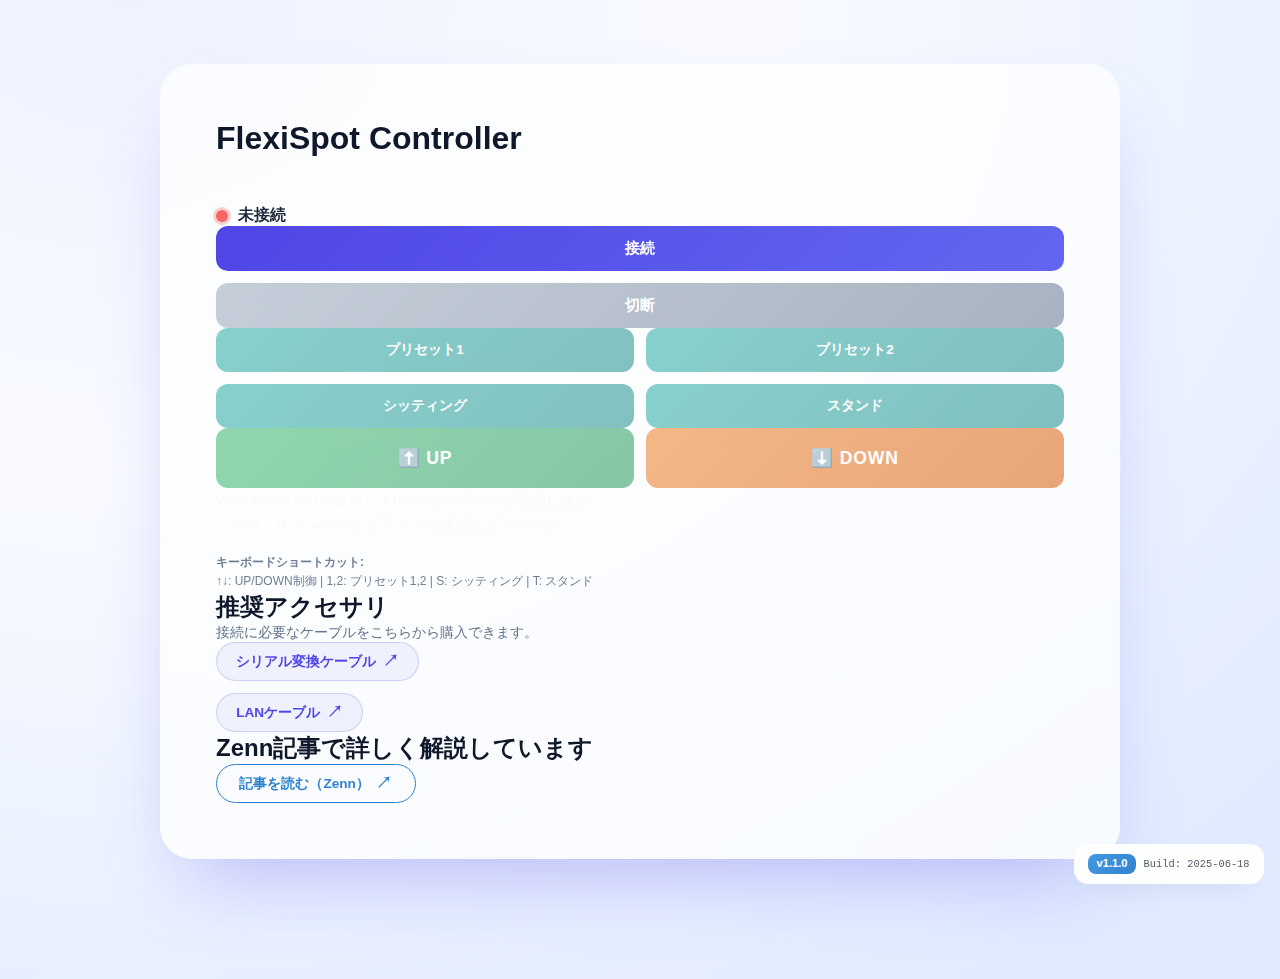
<file: public/index.html>
<!DOCTYPE html>
<html lang="ja">
<head>
    <!-- Google tag (gtag.js) -->
    <script async src="https://www.googletagmanager.com/gtag/js?id=G-ZR12H52ZN2"></script>
    <script>
    window.dataLayer = window.dataLayer || [];
    function gtag(){dataLayer.push(arguments);}
    gtag('js', new Date());

      gtag('config', 'G-ZR12H52ZN2');
    </script>
    <meta charset="UTF-8">
    <meta name="viewport" content="width=device-width, initial-scale=1.0">
    <title>FlexiSpot Controller</title>
    <link rel="stylesheet" href="css/styles.css">
</head>
<body>
    <div class="container">
        <header>
            <h1>FlexiSpot Controller</h1>
        </header>

        <main>
            <!-- 接続状態セクション -->
            <section class="connection-section">
                <div class="status-indicator">
                    <span id="connection-status" class="status-dot disconnected"></span>
                    <span id="connection-text">未接続</span>
                </div>
                <div class="connection-controls">
                    <button id="connect-btn" class="btn btn-primary">接続</button>
                    <button id="disconnect-btn" class="btn btn-secondary" disabled>切断</button>
                </div>
            </section>

            <!-- プリセットボタンセクション -->
            <section class="preset-section">
                <div class="preset-grid">
                    <button id="preset1-btn" class="btn btn-preset" data-preset="1">
                        プリセット1
                    </button>
                    <button id="preset2-btn" class="btn btn-preset" data-preset="2">
                        プリセット2
                    </button>
                    <button id="sitting-btn" class="btn btn-preset" data-preset="sitting">
                        シッティング
                    </button>
                    <button id="standing-btn" class="btn btn-preset" data-preset="standing">
                        スタンド
                    </button>
                </div>
            </section>

            <!-- 手動制御セクション -->
            <section class="manual-section">
                <div class="manual-controls">
                    <button id="up-btn" class="btn btn-control btn-up">
                        ⬆️ UP
                    </button>
                    <button id="down-btn" class="btn btn-control btn-down">
                        ⬇️ DOWN
                    </button>
                </div>
            </section>

            <!-- ステータス表示 -->
            <section class="status-section">
                <div id="status-message" class="status-message">
                    Web Serial APIを使用してFlexiSpotデスクを制御します。<br>
                    HTTPS環境とChrome/Edgeブラウザが必要です。
                </div>
            </section>

            <!-- 推奨アクセサリ -->
            <section class="accessories-section">
                <h2>推奨アクセサリ</h2>
                <p class="accessory-description">
                    接続に必要なケーブルをこちらから購入できます。
                </p>
                <ul class="accessory-list">
                    <li>
                        <a class="accessory-link" href="https://amzn.to/3JnC9de" target="_blank" rel="noopener noreferrer">
                            シリアル変換ケーブル
                            <span aria-hidden="true">↗</span>
                        </a>
                    </li>
                    <li>
                        <a class="accessory-link" href="https://amzn.to/42WGkU4" target="_blank" rel="noopener noreferrer">
                            LANケーブル
                            <span aria-hidden="true">↗</span>
                        </a>
                    </li>
                </ul>
            </section>

            <!-- 解説記事紹介 -->
            <section class="article-section">
                <h2>Zenn記事で詳しく解説しています</h2>
                <a class="article-link" href="https://zenn.dev/junnakarai/articles/a91f03729b8319" target="_blank" rel="noopener noreferrer">
                    記事を読む（Zenn）
                    <span aria-hidden="true">↗</span>
                </a>
            </section>
        </main>
    </div>

    <!-- バージョン情報（右下固定） -->
    <div class="version-info">
        <span id="version">v1.1.0</span>
        <span class="build-date">Build: 2025-06-18</span>
    </div>

    <!-- エラーモーダル -->
    <div id="error-modal" class="modal hidden">
        <div class="modal-content">
            <h3>エラー</h3>
            <p id="error-message"></p>
            <button id="error-close-btn" class="btn btn-primary">OK</button>
        </div>
    </div>

    <script src="js/serial-protocol.js"></script>
    <script src="js/script.js"></script>
</body>
</html>
</file>
<file: public/css/styles.css>
/* Reset and base styles */
* {
    margin: 0;
    padding: 0;
    box-sizing: border-box;
}

:root {
    --bg-gradient: radial-gradient(120% 120% at 10% 0%, #eef2ff 0%, #f8faff 40%, #e0ebff 100%);
    --slate-900: #0f172a;
    --slate-800: #1e293b;
    --slate-700: #334155;
    --slate-500: #64748b;
    --slate-200: #e2e8f0;
    --indigo-500: #6366f1;
    --indigo-600: #4f46e5;
    --cyan-500: #06b6d4;
    --emerald-500: #10b981;
    --amber-500: #f59e0b;
    --card-overlay: rgba(255, 255, 255, 0.85);
}

body {
    font-family: 'Inter', -apple-system, BlinkMacSystemFont, 'Segoe UI', Roboto, Oxygen, Ubuntu, Cantarell, sans-serif;
    background: var(--bg-gradient);
    min-height: 100vh;
    padding: 64px 24px 120px;
    color: var(--slate-900);
}

.container {
    background: rgba(255, 255, 255, 0.72);
    backdrop-filter: blur(24px);
    border-radius: 32px;
    box-shadow: 0 40px 80px -30px rgba(79, 70, 229, 0.35);
    padding: 3.5rem;
    width: 100%;
    max-width: 960px;
    margin: 0 auto;
    display: flex;
    flex-direction: column;
    gap: 3rem;
}

.hero-section {
    display: grid;
    grid-template-columns: minmax(0, 1.05fr) minmax(0, 0.95fr);
    gap: 3rem;
    align-items: center;
}

.hero-content {
    display: flex;
    flex-direction: column;
    gap: 1.5rem;
}

.hero-eyebrow {
    display: inline-flex;
    align-items: center;
    gap: 0.4rem;
    font-size: 0.85rem;
    font-weight: 600;
    letter-spacing: 0.08em;
    text-transform: uppercase;
    color: var(--indigo-600);
    background: rgba(99, 102, 241, 0.12);
    border: 1px solid rgba(99, 102, 241, 0.3);
    border-radius: 999px;
    padding: 0.4rem 0.9rem;
    width: fit-content;
}

.hero-title {
    font-size: clamp(2.4rem, 4vw, 3.2rem);
    font-weight: 800;
    letter-spacing: -0.02em;
    color: var(--slate-900);
    line-height: 1.1;
}

.hero-description {
    font-size: 1.05rem;
    line-height: 1.7;
    color: var(--slate-700);
    max-width: 36ch;
}

.hero-actions {
    display: flex;
    flex-wrap: wrap;
    gap: 1rem 1.5rem;
    align-items: center;
}

.hero-cta {
    padding-inline: 1.8rem;
    font-size: 1rem;
    box-shadow: 0 16px 30px -18px rgba(79, 70, 229, 0.8);
}

.hero-note {
    display: inline-flex;
    align-items: center;
    gap: 0.6rem;
    font-size: 0.95rem;
    color: var(--slate-500);
}

.hero-dot {
    width: 10px;
    height: 10px;
    border-radius: 50%;
    background: var(--emerald-500);
    box-shadow: 0 0 0 6px rgba(16, 185, 129, 0.18);
}

.hero-visual {
    position: relative;
    display: grid;
    place-items: center;
    padding: 3rem;
}

.hero-orb {
    width: clamp(220px, 55vw, 320px);
    height: clamp(220px, 55vw, 320px);
    background: conic-gradient(from 140deg, rgba(99, 102, 241, 0.45), rgba(14, 165, 233, 0.35), rgba(129, 140, 248, 0.55));
    border-radius: 50%;
    filter: blur(0px);
    position: absolute;
    opacity: 0.85;
    animation: float 18s ease-in-out infinite;
}

.hero-card {
    position: relative;
    background: rgba(15, 23, 42, 0.85);
    color: white;
    padding: 1.6rem;
    border-radius: 20px;
    box-shadow: 0 22px 40px -25px rgba(15, 23, 42, 0.85);
    display: flex;
    flex-direction: column;
    gap: 1rem;
    transform: rotate(-3deg);
}

.hero-card-label {
    font-size: 0.9rem;
    letter-spacing: 0.08em;
    text-transform: uppercase;
    opacity: 0.7;
}

.hero-card-pills {
    display: flex;
    flex-wrap: wrap;
    gap: 0.6rem;
}

.hero-card-pill {
    background: rgba(255, 255, 255, 0.12);
    border: 1px solid rgba(255, 255, 255, 0.18);
    border-radius: 999px;
    padding: 0.35rem 1rem;
    font-size: 0.85rem;
    font-weight: 600;
    letter-spacing: 0.02em;
}

.hero-card-footnote {
    font-size: 0.8rem;
    opacity: 0.65;
}

.main-content {
    display: flex;
    flex-direction: column;
    gap: 2rem;
}

.primary-grid {
    display: grid;
    grid-template-columns: repeat(auto-fit, minmax(260px, 1fr));
    gap: 1.6rem;
}

.secondary-grid {
    display: grid;
    grid-template-columns: repeat(auto-fit, minmax(280px, 1fr));
    gap: 1.6rem;
}

.card {
    background: var(--card-overlay);
    border-radius: 20px;
    border: 1px solid rgba(99, 102, 241, 0.08);
    padding: 1.8rem;
    display: flex;
    flex-direction: column;
    gap: 1.2rem;
    box-shadow: 0 24px 48px -32px rgba(15, 23, 42, 0.15);
}

.card-highlight {
    background: linear-gradient(135deg, rgba(99, 102, 241, 0.12), rgba(37, 209, 233, 0.12));
    border: 1px solid rgba(99, 102, 241, 0.2);
}

.card-info {
    background: rgba(15, 23, 42, 0.9);
    color: white;
    border: 1px solid rgba(255, 255, 255, 0.06);
}

.section-title {
    font-size: 1.1rem;
    font-weight: 700;
    color: var(--slate-900);
}

.card-info .section-title {
    color: #f8fafc;
}

.section-description {
    font-size: 0.9rem;
    color: var(--slate-500);
    line-height: 1.5;
}

.card-info .section-description {
    color: rgba(226, 232, 240, 0.85);
}

.version-info {
    position: fixed;
    bottom: 1rem;
    right: 1rem;
    display: flex;
    align-items: center;
    gap: 0.5rem;
    font-size: 0.75rem;
    color: #1f2937;
    background: rgba(255, 255, 255, 0.95);
    backdrop-filter: blur(10px);
    padding: 0.65rem 0.9rem;
    border-radius: 14px;
    box-shadow: 0 12px 30px -18px rgba(15, 23, 42, 0.4);
    z-index: 999;
    user-select: none;
    transition: all 0.2s ease;
    cursor: default;
}

.version-info:hover {
    background: rgba(255, 255, 255, 0.98);
    box-shadow: 0 18px 36px -20px rgba(15, 23, 42, 0.45);
    transform: translateY(-1px);
}

#version {
    background: linear-gradient(135deg, #4299e1 0%, #3182ce 100%);
    color: white;
    padding: 0.25rem 0.5rem;
    border-radius: 8px;
    font-weight: 600;
    font-size: 0.7rem;
    line-height: 1;
}

.build-date {
    font-family: 'Courier New', monospace;
    font-size: 0.65rem;
    opacity: 0.8;
}

/* Connection section */
.connection-section {
    gap: 1.2rem;
}

.status-indicator {
    display: flex;
    align-items: center;
    justify-content: flex-start;
    gap: 0.6rem;
}

.status-dot {
    width: 12px;
    height: 12px;
    border-radius: 50%;
    display: inline-block;
    transition: all 0.3s ease;
}

.status-dot.connected {
    background-color: #48bb78;
    box-shadow: 0 0 0 3px rgba(72, 187, 120, 0.3);
}

.status-dot.disconnected {
    background-color: #f56565;
    box-shadow: 0 0 0 3px rgba(245, 101, 101, 0.3);
}

#connection-text {
    font-weight: 600;
    color: var(--slate-800);
}

.connection-controls {
    display: flex;
    flex-direction: column;
    gap: 0.75rem;
}

.connection-controls .btn {
    width: 100%;
}

/* Height section */
.height-section {
    gap: 1.2rem;
}

.height-display {
    display: flex;
    flex-direction: column;
    gap: 1rem;
}

.height-value-container {
    display: flex;
    align-items: baseline;
    justify-content: center;
    gap: 0.3rem;
}

.height-value {
    font-size: 2.5rem;
    font-weight: 800;
    color: var(--slate-900);
    line-height: 1;
    font-variant-numeric: tabular-nums;
}

.height-unit {
    font-size: 1.2rem;
    font-weight: 600;
    color: var(--slate-500);
}

.height-range {
    display: flex;
    flex-direction: column;
    gap: 0.5rem;
}

.height-progress-bar {
    width: 100%;
    height: 12px;
    background: var(--slate-200);
    border-radius: 999px;
    overflow: hidden;
    position: relative;
}

.height-progress-fill {
    height: 100%;
    background: linear-gradient(90deg, #48bb78 0%, #38a169 50%, #ed8936 100%);
    border-radius: 999px;
    transition: width 0.3s ease;
    width: 0%;
    position: relative;
}

.height-progress-fill::after {
    content: '';
    position: absolute;
    right: 0;
    top: 50%;
    transform: translateY(-50%);
    width: 16px;
    height: 16px;
    background: white;
    border: 2px solid var(--slate-900);
    border-radius: 50%;
    box-shadow: 0 2px 4px rgba(0, 0, 0, 0.1);
}

.height-range-labels {
    display: flex;
    justify-content: space-between;
    font-size: 0.75rem;
    color: var(--slate-500);
    font-weight: 600;
}

/* Preset section */
.preset-section {
    gap: 1.2rem;
}

.preset-grid {
    display: grid;
    grid-template-columns: 1fr 1fr;
    gap: 0.75rem;
}

/* Manual controls section */
.manual-section {
    gap: 1.2rem;
}

.manual-controls {
    display: flex;
    gap: 0.75rem;
}

/* Button styles */
.btn {
    border: none;
    border-radius: 12px;
    padding: 0.75rem 1rem;
    font-size: 0.95rem;
    font-weight: 600;
    cursor: pointer;
    transition: all 0.25s ease;
    outline: none;
    position: relative;
    overflow: hidden;
    min-height: 44px;
    display: flex;
    align-items: center;
    justify-content: center;
    text-decoration: none;
    user-select: none;
    -webkit-user-select: none;
    -moz-user-select: none;
    -ms-user-select: none;
}

.btn:disabled {
    opacity: 0.6;
    cursor: not-allowed;
}

.btn:disabled:hover {
    transform: none;
    box-shadow: none;
}

.btn:hover:not(:disabled) {
    transform: translateY(-2px);
    box-shadow: 0 12px 30px -20px rgba(15, 23, 42, 0.3);
}

.btn:active:not(:disabled) {
    transform: translateY(0);
    box-shadow: 0 6px 18px -20px rgba(15, 23, 42, 0.3);
}

/* Button variants */
.btn-primary {
    background: linear-gradient(135deg, #4f46e5 0%, #6366f1 100%);
    color: white;
    flex: 1;
}

.btn-secondary {
    background: linear-gradient(135deg, #a0aec0 0%, #718096 100%);
    color: white;
    flex: 1;
}

.btn-preset {
    background: linear-gradient(135deg, #38b2ac 0%, #319795 100%);
    color: white;
    font-size: 0.85rem;
}

.btn-preset.active {
    background: linear-gradient(135deg, #ed8936 0%, #dd6b20 100%);
    animation: pulse 1.5s infinite;
}

.btn-control {
    flex: 1;
    font-size: 1.1rem;
    padding: 1rem;
    min-height: 60px;
    letter-spacing: 0.05em;
}

.btn-up {
    background: linear-gradient(135deg, #48bb78 0%, #38a169 100%);
    color: white;
}

.btn-up.active {
    background: linear-gradient(135deg, #68d391 0%, #48bb78 100%);
    animation: pulse 0.5s infinite;
}

.btn-down {
    background: linear-gradient(135deg, #ed8936 0%, #dd6b20 100%);
    color: white;
}

.btn-down.active {
    background: linear-gradient(135deg, #fbb6ce 0%, #ed8936 100%);
    animation: pulse 0.5s infinite;
}

/* Status section */
.status-section {
    gap: 1rem;
}

.status-message {
    text-align: left;
    color: rgba(248, 250, 252, 0.9);
    font-size: 0.95rem;
    line-height: 1.6;
}

.status-message.error {
    background: rgba(245, 101, 101, 0.2);
    color: #fed7d7;
    padding: 0.75rem 1rem;
    border-radius: 12px;
}

.status-message.success {
    background: rgba(72, 187, 120, 0.2);
    color: #f0fff4;
    padding: 0.75rem 1rem;
    border-radius: 12px;
}

/* Accessories section */
.accessories-section {
    gap: 1rem;
}

.accessory-description {
    color: var(--slate-500);
    font-size: 0.85rem;
    line-height: 1.4;
}

.accessory-list {
    list-style: none;
    display: flex;
    flex-direction: column;
    gap: 0.75rem;
}

.accessory-link {
    display: inline-flex;
    align-items: center;
    justify-content: center;
    gap: 0.4rem;
    color: var(--indigo-600);
    border: 1px solid rgba(79, 70, 229, 0.2);
    border-radius: 999px;
    padding: 0.5rem 1.2rem;
    font-size: 0.85rem;
    font-weight: 600;
    text-decoration: none;
    transition: all 0.2s ease;
    background: rgba(99, 102, 241, 0.08);
}

.accessory-link:hover {
    background: var(--indigo-600);
    color: #ffffff;
    transform: translateY(-1px);
}

.accessory-link span {
    font-size: 1rem;
}

/* Article section */
.article-section {
    gap: 1rem;
}

.article-description {
    color: var(--slate-500);
    font-size: 0.9rem;
    line-height: 1.6;
}

.article-link {
    align-self: flex-start;
    display: inline-flex;
    align-items: center;
    justify-content: center;
    gap: 0.4rem;
    color: #3182ce;
    border: 1px solid #3182ce;
    border-radius: 999px;
    padding: 0.5rem 1.4rem;
    font-size: 0.85rem;
    font-weight: 600;
    text-decoration: none;
    transition: all 0.2s ease;
}

.article-link:hover {
    background: #3182ce;
    color: #ffffff;
    transform: translateY(-1px);
}

.article-link span {
    font-size: 1rem;
}

/* Modal styles */
.modal {
    position: fixed;
    top: 0;
    left: 0;
    width: 100%;
    height: 100%;
    background: rgba(0, 0, 0, 0.5);
    display: flex;
    align-items: center;
    justify-content: center;
    z-index: 1000;
}

.modal.hidden {
    display: none;
}

.modal-content {
    background: white;
    padding: 2rem;
    border-radius: 12px;
    box-shadow: 0 20px 40px rgba(0, 0, 0, 0.2);
    max-width: 400px;
    width: 90%;
    text-align: center;
}

.modal-content h3 {
    color: #c53030;
    margin-bottom: 1rem;
    font-size: 1.2rem;
}

.modal-content p {
    color: #4a5568;
    margin-bottom: 1.5rem;
    line-height: 1.4;
}

/* Animations */
@keyframes pulse {
    0%, 100% {
        opacity: 1;
    }
    50% {
        opacity: 0.7;
    }
}

@keyframes float {
    0%, 100% {
        transform: translate3d(0, -6px, 0) scale(1);
    }
    50% {
        transform: translate3d(0, 6px, 0) scale(1.04);
    }
}

/* Responsive design */
@media (max-width: 900px) {
    .container {
        padding: 2.5rem;
    }

    .hero-section {
        grid-template-columns: 1fr;
        gap: 2.5rem;
    }

    .hero-visual {
        padding: 2rem;
    }
}

@media (max-width: 640px) {
    body {
        padding: 40px 16px 100px;
    }

    .container {
        padding: 2rem;
        gap: 2.5rem;
    }

    .hero-title {
        font-size: clamp(2.2rem, 10vw, 2.6rem);
    }

    .hero-actions {
        flex-direction: column;
        align-items: flex-start;
    }

    .primary-grid,
    .secondary-grid {
        grid-template-columns: 1fr;
    }

    .preset-grid {
        grid-template-columns: 1fr;
        gap: 0.5rem;
    }

    .manual-controls {
        flex-direction: column;
        gap: 0.5rem;
    }

    .connection-controls {
        flex-direction: column;
        gap: 0.5rem;
    }

    .version-info {
        bottom: 0.5rem;
        right: 0.5rem;
        flex-direction: column;
        gap: 0.2rem;
        padding: 0.4rem 0.6rem;
    }

    .hero-orb {
        width: 220px;
        height: 220px;
    }
}

/* Focus styles for accessibility */
.btn:focus {
    outline: 2px solid var(--indigo-500);
    outline-offset: 2px;
}

/* Loading state */
.btn.loading {
    pointer-events: none;
    opacity: 0.8;
}

.btn.loading::after {
    content: '';
    position: absolute;
    width: 16px;
    height: 16px;
    border: 2px solid transparent;
    border-top: 2px solid currentColor;
    border-radius: 50%;
    animation: spin 1s linear infinite;
}

@keyframes spin {
    0% {
        transform: rotate(0deg);
    }
    100% {
        transform: rotate(360deg);
    }
}
</file>
